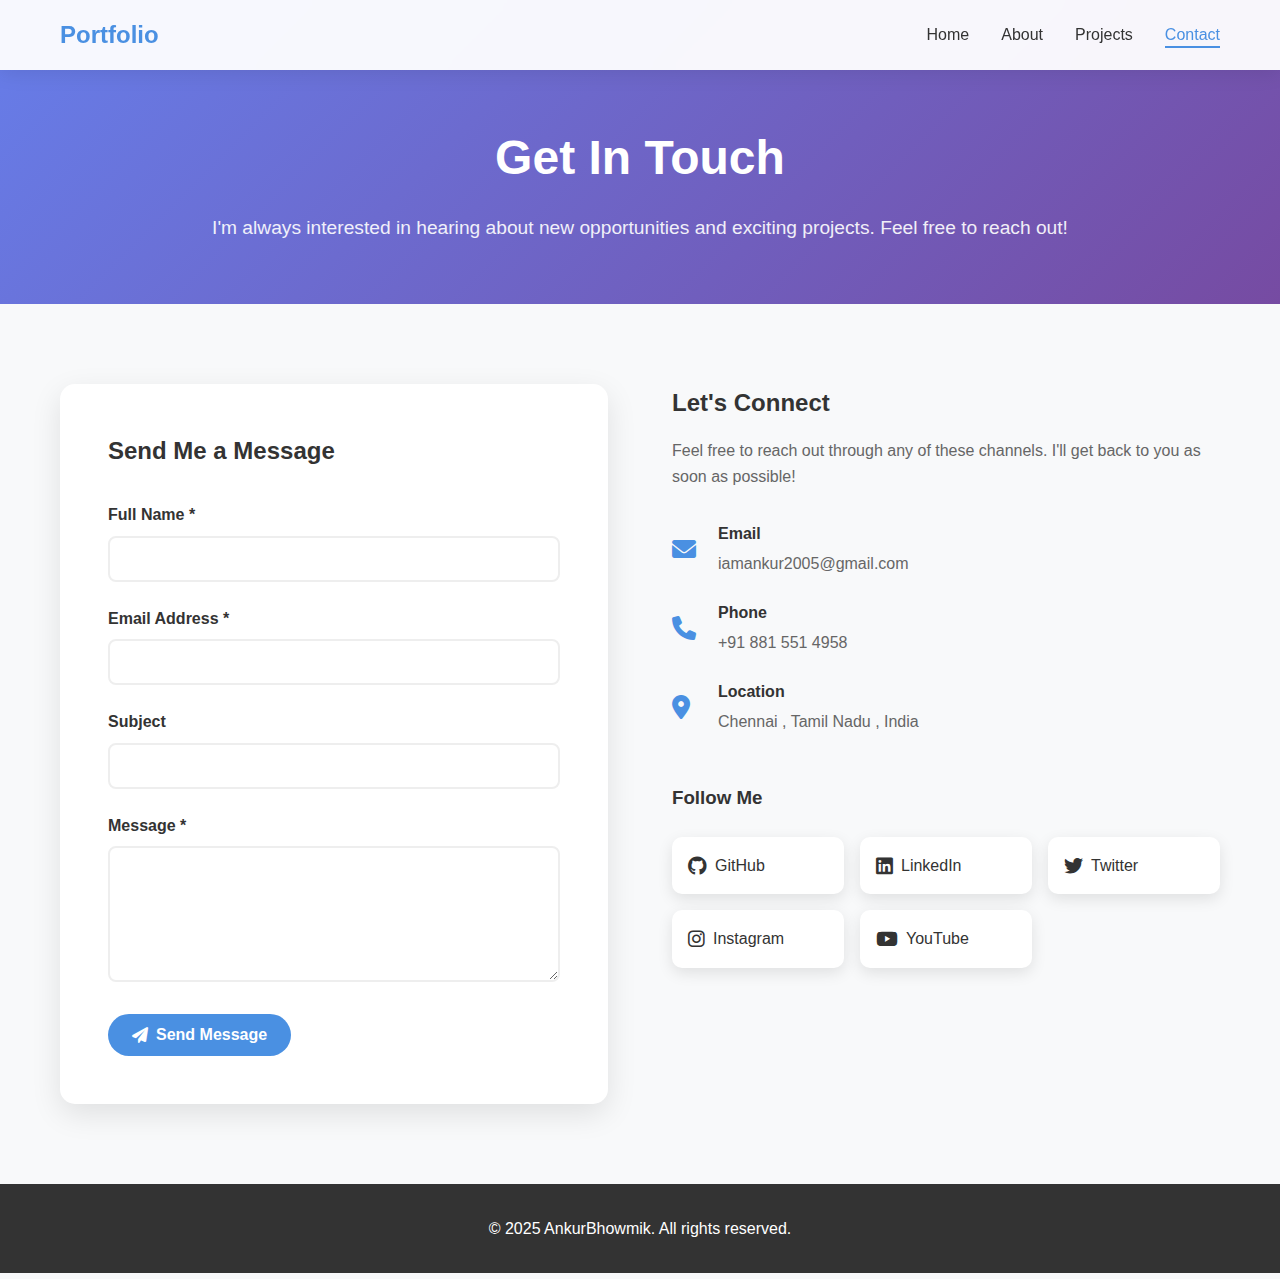
<file: contact.html>
<!DOCTYPE html>
<html lang="en">
<head>
    <meta charset="UTF-8">
    <meta name="viewport" content="width=device-width, initial-scale=1.0">
    <title>Contact - Developer Portfolio</title>
    <link rel="stylesheet" href="styles.css">
    <link href="https://cdnjs.cloudflare.com/ajax/libs/font-awesome/6.0.0/css/all.min.css" rel="stylesheet">
</head>
<body>
    <!-- Navigation Bar -->
    <nav class="navbar">
        <div class="nav-container">
            <div class="nav-logo">
                <a href="index.html">Portfolio</a>
            </div>
            <ul class="nav-menu">
                <li class="nav-item">
                    <a href="index.html" class="nav-link">Home</a>
                </li>
                <li class="nav-item">
                    <a href="about.html" class="nav-link">About</a>
                </li>
                <li class="nav-item">
                    <a href="projects.html" class="nav-link">Projects</a>
                </li>
                <li class="nav-item">
                    <a href="contact.html" class="nav-link active">Contact</a>
                </li>
            </ul>
            <div class="hamburger">
                <span class="bar"></span>
                <span class="bar"></span>
                <span class="bar"></span>
            </div>
        </div>
    </nav>

    <!-- Contact Header -->
    <section class="contact-header">
        <div class="container">
            <h1>Get In Touch</h1>
            <p>I'm always interested in hearing about new opportunities and exciting projects. Feel free to reach out!</p>
        </div>
    </section>

    <!-- Contact Section -->
    <section class="contact">
        <div class="container">
            <div class="contact-content">
                <!-- Contact Form -->
                <div class="contact-form-container">
                    <h2>Send Me a Message</h2>
                    <form class="contact-form" id="contactForm">
                        <div class="form-group">
                            <label for="name">Full Name *</label>
                            <input type="text" id="name" name="name" required>
                        </div>
                        
                        <div class="form-group">
                            <label for="email">Email Address *</label>
                            <input type="email" id="email" name="email" required>
                        </div>
                        
                        <div class="form-group">
                            <label for="subject">Subject</label>
                            <input type="text" id="subject" name="subject">
                        </div>
                        
                        <div class="form-group">
                            <label for="message">Message *</label>
                            <textarea id="message" name="message" rows="6" required></textarea>
                        </div>
                        
                        <button type="submit" class="btn btn-primary">
                            <i class="fas fa-paper-plane"></i> Send Message
                        </button>
                    </form>
                </div>

                <!-- Contact Info -->
                <div class="contact-info">
                    <h2>Let's Connect</h2>
                    <p>Feel free to reach out through any of these channels. I'll get back to you as soon as possible!</p>
                    
                    <div class="contact-details">
                        <div class="contact-item">
                            <i class="fas fa-envelope"></i>
                            <div>
                                <h4>Email</h4>
                                <p>iamankur2005@gmail.com</p>
                            </div>
                        </div>
                        
                        <div class="contact-item">
                            <i class="fas fa-phone"></i>
                            <div>
                                <h4>Phone</h4>
                                <p>+91 881 551 4958</p>
                            </div>
                        </div>
                        
                        <div class="contact-item">
                            <i class="fas fa-map-marker-alt"></i>
                            <div>
                                <h4>Location</h4>
                                <p>Chennai , Tamil Nadu , India</p>
                            </div>
                        </div>
                    </div>

                    <!-- Social Media -->
                    <div class="social-media">
                        <h3>Follow Me</h3>
                        <div class="social-links">
                            <a href="https://github.com/yourusername" class="social-link" target="_blank">
                                <i class="fab fa-github"></i>
                                <span>GitHub</span>
                            </a>
                            
                            <a href="https://linkedin.com/in/yourusername" class="social-link" target="_blank">
                                <i class="fab fa-linkedin"></i>
                                <span>LinkedIn</span>
                            </a>
                            
                            <a href="https://twitter.com/yourusername" class="social-link" target="_blank">
                                <i class="fab fa-twitter"></i>
                                <span>Twitter</span>
                            </a>
                            
                            <a href="https://instagram.com/yourusername" class="social-link" target="_blank">
                                <i class="fab fa-instagram"></i>
                                <span>Instagram</span>
                            </a>
                            
                            <a href="https://youtube.com/@yourusername" class="social-link" target="_blank">
                                <i class="fab fa-youtube"></i>
                                <span>YouTube</span>
                            </a>
                        </div>
                    </div>
                </div>
            </div>
        </div>
    </section>

    <!-- Footer -->
    <footer class="footer">
        <div class="container">
            <p>&copy; 2025 AnkurBhowmik. All rights reserved.</p>
        </div>
    </footer>

    <script src="script.js"></script>
</body>
</html>
</file>
<file: styles.css>
/* Reset and Base Styles */
* {
    margin: 0;
    padding: 0;
    box-sizing: border-box;
}

body {
    font-family: 'Segoe UI', Tahoma, Geneva, Verdana, sans-serif;
    line-height: 1.6;
    color: #333;
    background-color: #f8f9fa;
}

.container {
    max-width: 1200px;
    margin: 0 auto;
    padding: 0 20px;
}

/* Navigation */
.navbar {
    background: rgba(255, 255, 255, 0.95);
    backdrop-filter: blur(10px);
    position: fixed;
    top: 0;
    width: 100%;
    z-index: 1000;
    box-shadow: 0 2px 20px rgba(0, 0, 0, 0.1);
    transition: all 0.3s ease;
}

.nav-container {
    max-width: 1200px;
    margin: 0 auto;
    padding: 0 20px;
    display: flex;
    justify-content: space-between;
    align-items: center;
    height: 70px;
}

.nav-logo a {
    font-size: 1.5rem;
    font-weight: bold;
    color: #4A90E2;
    text-decoration: none;
    transition: color 0.3s ease;
}

.nav-logo a:hover {
    color: #357ABD;
}

.nav-menu {
    display: flex;
    list-style: none;
    gap: 2rem;
}

.nav-link {
    color: #333;
    text-decoration: none;
    font-weight: 500;
    transition: color 0.3s ease;
    position: relative;
}

.nav-link:hover,
.nav-link.active {
    color: #4A90E2;
}

.nav-link::after {
    content: '';
    position: absolute;
    width: 0;
    height: 2px;
    bottom: -5px;
    left: 0;
    background-color: #4A90E2;
    transition: width 0.3s ease;
}

.nav-link:hover::after,
.nav-link.active::after {
    width: 100%;
}

.hamburger {
    display: none;
    flex-direction: column;
    cursor: pointer;
}

.bar {
    width: 25px;
    height: 3px;
    background-color: #333;
    margin: 3px 0;
    transition: 0.3s;
}

/* Hamburger Animation */
.hamburger.active .bar:nth-child(2) {
    opacity: 0;
}

.hamburger.active .bar:nth-child(1) {
    transform: translateY(8px) rotate(45deg);
}

.hamburger.active .bar:nth-child(3) {
    transform: translateY(-8px) rotate(-45deg);
}

/* Hero Section */
.hero {
    padding: 120px 0 80px;
    background: linear-gradient(135deg, #667eea 0%, #764ba2 100%);
    color: white;
    min-height: 100vh;
    display: flex;
    align-items: center;
}

.hero-container {
    max-width: 1200px;
    margin: 0 auto;
    padding: 0 20px;
}

.hero-content {
    display: grid;
    grid-template-columns: 1fr 1fr;
    gap: 4rem;
    align-items: center;
}

.hero-text h1 {
    font-size: 3.5rem;
    margin-bottom: 1rem;
    font-weight: 700;
}

.highlight {
    color: #FFD700;
}

.hero-text h2 {
    font-size: 1.5rem;
    margin-bottom: 1.5rem;
    font-weight: 400;
    opacity: 0.9;
}

.hero-text p {
    font-size: 1.1rem;
    margin-bottom: 2rem;
    opacity: 0.8;
    line-height: 1.8;
}

.hero-buttons {
    display: flex;
    gap: 1rem;
    flex-wrap: wrap;
}

.hero-image {
    display: flex;
    justify-content: center;
    align-items: center;
}

.profile-photo {
    width: 400px;
    height: 400px;
    border-radius: 50%;
    overflow: hidden;
    border: 5px solid rgba(255, 255, 255, 0.3);
    box-shadow: 0 20px 40px rgba(0, 0, 0, 0.3);
}

.profile-photo img {
    width: 100%;
    height: 100%;
    object-fit: cover;
}

/* Buttons */
.btn {
    display: inline-flex;
    align-items: center;
    gap: 0.5rem;
    padding: 12px 24px;
    border: none;
    border-radius: 50px;
    text-decoration: none;
    font-weight: 600;
    font-size: 1rem;
    cursor: pointer;
    transition: all 0.3s ease;
    text-align: center;
}

.btn-primary {
    background: #4A90E2;
    color: white;
}

.btn-primary:hover {
    background: #357ABD;
    transform: translateY(-2px);
    box-shadow: 0 10px 20px rgba(74, 144, 226, 0.3);
}

.btn-secondary {
    background: transparent;
    color: white;
    border: 2px solid white;
}

.btn-secondary:hover {
    background: white;
    color: #4A90E2;
    transform: translateY(-2px);
}

/* Skills Preview */
.skills-preview {
    padding: 80px 0;
    background: white;
}

.skills-preview h3 {
    text-align: center;
    font-size: 2rem;
    margin-bottom: 3rem;
    color: #333;
}

.skills-grid {
    display: grid;
    grid-template-columns: repeat(auto-fit, minmax(150px, 1fr));
    gap: 2rem;
    max-width: 800px;
    margin: 0 auto;
}

.skill-item {
    display: flex;
    flex-direction: column;
    align-items: center;
    gap: 1rem;
    padding: 2rem;
    background: #f8f9fa;
    border-radius: 15px;
    transition: all 0.3s ease;
}

.skill-item:hover {
    transform: translateY(-5px);
    box-shadow: 0 10px 30px rgba(0, 0, 0, 0.1);
    background: white;
}

.skill-item i {
    font-size: 3rem;
    color: #4A90E2;
}

.skill-item span {
    font-weight: 600;
    color: #333;
}

/* About Page */
.about {
    padding: 120px 0 80px;
    background: white;
}

.about-content {
    display: grid;
    grid-template-columns: 1fr 2fr;
    gap: 4rem;
    align-items: start;
}

.about-image img {
    width: 100%;
    border-radius: 15px;
    box-shadow: 0 20px 40px rgba(0, 0, 0, 0.1);
}

.about-text h1 {
    font-size: 2.5rem;
    margin-bottom: 2rem;
    color: #333;
}

.bio p {
    font-size: 1.1rem;
    margin-bottom: 1.5rem;
    line-height: 1.8;
    color: #666;
}

.resume-section {
    margin-top: 3rem;
    padding: 2rem;
    background: #f8f9fa;
    border-radius: 15px;
}

.resume-section h3 {
    margin-bottom: 1rem;
    color: #333;
}

/* Skills Section */
.skills {
    padding: 80px 0;
    background: #f8f9fa;
}

.skills h2 {
    text-align: center;
    font-size: 2.5rem;
    margin-bottom: 3rem;
    color: #333;
}

.skills-container {
    display: grid;
    grid-template-columns: repeat(auto-fit, minmax(300px, 1fr));
    gap: 2rem;
}

.skill-category {
    background: white;
    padding: 2rem;
    border-radius: 15px;
    box-shadow: 0 5px 15px rgba(0, 0, 0, 0.1);
    transition: transform 0.3s ease;
}

.skill-category:hover {
    transform: translateY(-5px);
}

.skill-category h3 {
    color: #4A90E2;
    margin-bottom: 1.5rem;
    font-size: 1.3rem;
}

.skill-category h3 i {
    margin-right: 0.5rem;
}

.skills-list {
    list-style: none;
}

.skills-list li {
    padding: 0.5rem 0;
    border-bottom: 1px solid #eee;
    color: #666;
}

.skills-list li:last-child {
    border-bottom: none;
}

.skills-list li::before {
    content: "▹";
    color: #4A90E2;
    font-weight: bold;
    margin-right: 0.5rem;
}

/* Projects Page */
.projects-header {
    padding: 120px 0 60px;
    background: linear-gradient(135deg, #667eea 0%, #764ba2 100%);
    color: white;
    text-align: center;
}

.projects-header h1 {
    font-size: 3rem;
    margin-bottom: 1rem;
}

.projects-header p {
    font-size: 1.2rem;
    opacity: 0.9;
}

.projects {
    padding: 80px 0;
    background: #f8f9fa;
}

.projects-grid {
    display: grid;
    grid-template-columns: repeat(auto-fit, minmax(400px, 1fr));
    gap: 3rem;
}

.project-card {
    background: white;
    border-radius: 15px;
    overflow: hidden;
    box-shadow: 0 10px 30px rgba(0, 0, 0, 0.1);
    transition: transform 0.3s ease;
}

.project-card:hover {
    transform: translateY(-10px);
}

.project-image img {
    width: 100%;
    height: 250px;
    object-fit: cover;
}

.project-content {
    padding: 2rem;
}

.project-content h3 {
    font-size: 1.5rem;
    margin-bottom: 1rem;
    color: #333;
}

.project-content p {
    color: #666;
    margin-bottom: 1.5rem;
    line-height: 1.6;
}

.project-tech {
    display: flex;
    flex-wrap: wrap;
    gap: 0.5rem;
    margin-bottom: 1.5rem;
}

.tech-tag {
    background: #4A90E2;
    color: white;
    padding: 0.3rem 0.8rem;
    border-radius: 20px;
    font-size: 0.8rem;
    font-weight: 500;
}

.project-links {
    display: flex;
    gap: 1rem;
    flex-wrap: wrap;
}

.github-section {
    padding: 80px 0;
    background: white;
    text-align: center;
}

.github-content h2 {
    font-size: 2.5rem;
    margin-bottom: 1rem;
    color: #333;
}

.github-content p {
    font-size: 1.2rem;
    margin-bottom: 2rem;
    color: #666;
}

/* Contact Page */
.contact-header {
    padding: 120px 0 60px;
    background: linear-gradient(135deg, #667eea 0%, #764ba2 100%);
    color: white;
    text-align: center;
}

.contact-header h1 {
    font-size: 3rem;
    margin-bottom: 1rem;
}

.contact-header p {
    font-size: 1.2rem;
    opacity: 0.9;
}

.contact {
    padding: 80px 0;
    background: #f8f9fa;
}

.contact-content {
    display: grid;
    grid-template-columns: 1fr 1fr;
    gap: 4rem;
}

.contact-form-container {
    background: white;
    padding: 3rem;
    border-radius: 15px;
    box-shadow: 0 10px 30px rgba(0, 0, 0, 0.1);
}

.contact-form-container h2 {
    margin-bottom: 2rem;
    color: #333;
}

.form-group {
    margin-bottom: 1.5rem;
}

.form-group label {
    display: block;
    margin-bottom: 0.5rem;
    font-weight: 600;
    color: #333;
}

.form-group input,
.form-group textarea {
    width: 100%;
    padding: 12px;
    border: 2px solid #eee;
    border-radius: 8px;
    font-size: 1rem;
    transition: border-color 0.3s ease;
}

.form-group input:focus,
.form-group textarea:focus {
    outline: none;
    border-color: #4A90E2;
}

.contact-info {
    color: #333;
}

.contact-info h2 {
    margin-bottom: 1rem;
}

.contact-info > p {
    margin-bottom: 2rem;
    color: #666;
}

.contact-details {
    margin-bottom: 3rem;
}

.contact-item {
    display: flex;
    align-items: center;
    gap: 1rem;
    margin-bottom: 1.5rem;
}

.contact-item i {
    font-size: 1.5rem;
    color: #4A90E2;
    width: 30px;
}

.contact-item h4 {
    margin-bottom: 0.25rem;
}

.contact-item p {
    color: #666;
}

.social-media h3 {
    margin-bottom: 1.5rem;
}

.social-links {
    display: grid;
    grid-template-columns: repeat(auto-fit, minmax(150px, 1fr));
    gap: 1rem;
}

.social-link {
    display: flex;
    align-items: center;
    gap: 0.5rem;
    padding: 1rem;
    background: white;
    border-radius: 10px;
    text-decoration: none;
    color: #333;
    transition: all 0.3s ease;
    box-shadow: 0 5px 15px rgba(0, 0, 0, 0.1);
}

.social-link:hover {
    transform: translateY(-3px);
    box-shadow: 0 10px 25px rgba(0, 0, 0, 0.15);
    color: #4A90E2;
}

.social-link i {
    font-size: 1.2rem;
}

/* Footer */
.footer {
    background: #333;
    color: white;
    text-align: center;
    padding: 2rem 0;
}

/* Responsive Design */
@media (max-width: 768px) {
    .hamburger {
        display: flex;
    }

    .nav-menu {
        position: fixed;
        left: -100%;
        top: 70px;
        flex-direction: column;
        background-color: white;
        width: 100%;
        text-align: center;
        transition: 0.3s;
        box-shadow: 0 10px 27px rgba(0, 0, 0, 0.05);
        padding: 2rem 0;
    }

    .nav-menu.active {
        left: 0;
    }

    .hero-content {
        grid-template-columns: 1fr;
        text-align: center;
        gap: 2rem;
    }

    .hero-text h1 {
        font-size: 2.5rem;
    }

    .profile-photo {
        width: 300px;
        height: 300px;
    }

    .about-content {
        grid-template-columns: 1fr;
        gap: 2rem;
    }

    .contact-content {
        grid-template-columns: 1fr;
        gap: 2rem;
    }

    .projects-grid {
        grid-template-columns: 1fr;
    }

    .skills-container {
        grid-template-columns: 1fr;
    }

    .hero-buttons {
        justify-content: center;
    }

    .skills-grid {
        grid-template-columns: repeat(2, 1fr);
    }
}

@media (max-width: 480px) {
    .hero-text h1 {
        font-size: 2rem;
    }

    .skills-grid {
        grid-template-columns: 1fr;
    }

    .project-links {
        flex-direction: column;
    }

    .social-links {
        grid-template-columns: 1fr;
    }
}

/* Animations */
@keyframes fadeInUp {
    from {
        opacity: 0;
        transform: translateY(30px);
    }
    to {
        opacity: 1;
        transform: translateY(0);
    }
}

.hero-text,
.hero-image,
.project-card,
.skill-category {
    animation: fadeInUp 0.8s ease-out;
}

/* Smooth scrolling */
html {
    scroll-behavior: smooth;
}
</file>
